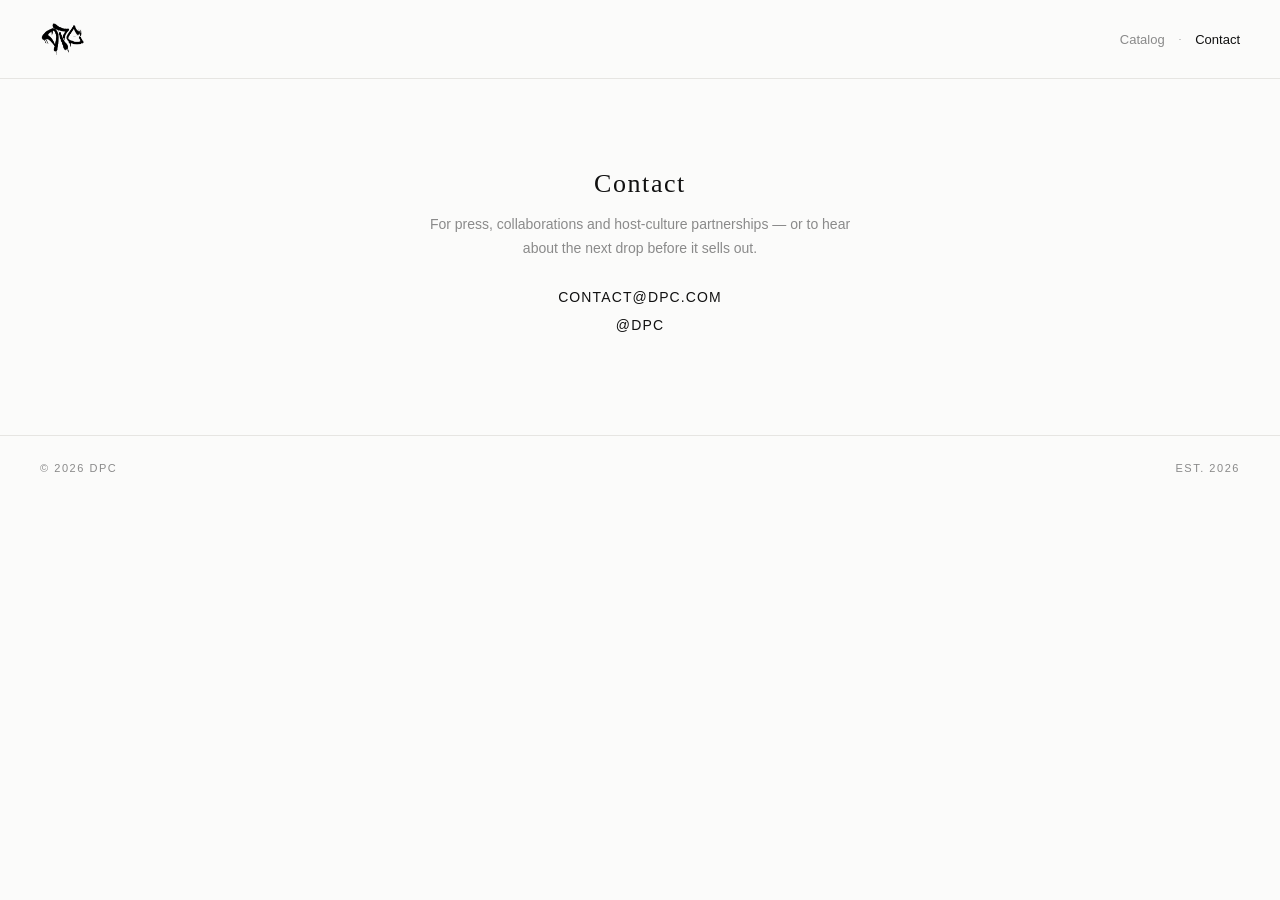
<file: contact.html>
<!DOCTYPE html>
<html lang="en">
<head>
  <meta charset="UTF-8">
  <meta name="viewport" content="width=device-width, initial-scale=1.0">
  <title>Contact — DPC</title>
  <link rel="icon" href="assets/favicon.png">
  <link rel="stylesheet" href="styles.css">
</head>
<body>

  <header>
    <a class="wordmark" href="index.html" aria-label="DPC"><img src="assets/logo-dpc.png" alt="DPC"></a>
    <nav>
      <a href="index.html">Catalog</a><span class="dot">·</span>
      <a href="contact.html" aria-current="page">Contact</a>
    </nav>
  </header>

  <main class="contact">
    <h1>Contact</h1>
    <p>For press, collaborations and host-culture partnerships — or to hear about the next drop before it sells out.</p>
    <a class="line" href="mailto:contact@dpc.com">CONTACT@DPC.COM</a>
    <a class="line" href="https://instagram.com/dpc" target="_blank" rel="noopener">@DPC</a>
  </main>

  <footer>
    <span>© 2026 DPC</span>
    <span>EST. 2026</span>
  </footer>

</body>
</html>
</file>
<file: styles.css>
/* DESTERRADO — storefront */
:root {
  --bg: #fbfbfa;
  --tile: #f4f3f0;
  --ink: #111111;
  --muted: #8a8a8a;
  --line: #e6e5e2;
  --accent: #8e1f2c;
  --serif: "Didot", "Bodoni MT", "Playfair Display", "Times New Roman", serif;
  --sans: "Helvetica Neue", Helvetica, Arial, system-ui, sans-serif;
}

* { margin: 0; padding: 0; box-sizing: border-box; }

body {
  background: var(--bg);
  color: var(--ink);
  font-family: var(--sans);
  font-size: 14px;
  -webkit-font-smoothing: antialiased;
}

a { color: inherit; text-decoration: none; }

/* ---------- header ---------- */
header {
  display: flex;
  align-items: center;
  gap: 28px;
  padding: 22px 40px;
  border-bottom: 1px solid var(--line);
  position: sticky;
  top: 0;
  background: rgba(251, 251, 250, 0.96);
  backdrop-filter: blur(4px);
  z-index: 10;
}

.wordmark { display: flex; align-items: center; }

.wordmark img { height: 34px; width: auto; display: block; }

nav {
  display: flex;
  align-items: center;
  gap: 14px;
  font-size: 13px;
  color: var(--muted);
  margin-left: auto;
}

nav .dot { font-size: 9px; line-height: 1; }

nav a:hover { color: var(--ink); }
nav a[aria-current="page"] { color: var(--ink); }

/* ---------- catalog ---------- */
.toolbar {
  display: flex;
  align-items: center;
  padding: 34px 40px 18px;
  font-size: 13px;
  color: var(--muted);
}

.toolbar .filters { display: flex; gap: 18px; }
.toolbar .right { margin-left: auto; display: flex; align-items: center; gap: 18px; }

details.filter { position: relative; }
details.filter summary {
  list-style: none;
  cursor: pointer;
  display: flex;
  align-items: center;
  gap: 6px;
  color: var(--muted);
}
details.filter summary::-webkit-details-marker { display: none; }
details.filter summary::after { content: "⌄"; font-size: 11px; }
details.filter[open] summary::after { content: "⌃"; }
details.filter summary:hover { color: var(--ink); }

details.filter .menu {
  position: absolute;
  top: 26px;
  left: 0;
  background: #fff;
  border: 1px solid var(--line);
  padding: 8px 0;
  min-width: 160px;
  box-shadow: 0 6px 18px rgba(0,0,0,0.06);
  z-index: 5;
}

details.filter .menu label {
  display: block;
  padding: 7px 16px;
  cursor: pointer;
  color: #444;
}
details.filter .menu label:hover { background: #f5f5f3; }
details.filter .menu input { display: none; }
details.filter .menu label.checked { color: var(--ink); font-weight: 500; }

.view-toggle { display: flex; gap: 10px; }
.view-toggle button {
  background: none;
  border: none;
  cursor: pointer;
  color: var(--muted);
  padding: 2px;
  display: flex;
}
.view-toggle button.active, .view-toggle button:hover { color: var(--ink); }
.view-toggle svg { width: 16px; height: 16px; }

/* ---------- grid ---------- */
.grid {
  display: grid;
  grid-template-columns: repeat(4, 1fr);
  gap: 26px;
  padding: 0 40px 70px;
}

.product { position: relative; }

.tile {
  position: relative;
  background: var(--tile);
  aspect-ratio: 1 / 1;
  overflow: hidden;
  display: block;
}

.tile img {
  width: 100%;
  height: 100%;
  object-fit: cover;
  transition: transform 0.4s ease;
}

.product:hover .tile img { transform: scale(1.03); }

.soldout-tag {
  position: absolute;
  top: 12px;
  left: 12px;
  font-size: 10px;
  letter-spacing: 0.18em;
  color: #6d6d6d;
  background: rgba(251, 251, 250, 0.85);
  padding: 4px 8px;
}

.meta {
  display: flex;
  justify-content: space-between;
  align-items: baseline;
  padding: 10px 2px 0;
  font-size: 13px;
}

.meta .name { letter-spacing: 0.02em; }
.meta .price { color: var(--muted); }

.product.sold-out .meta .name::after {
  content: "SOLD OUT";
  display: block;
  font-size: 10px;
  letter-spacing: 0.16em;
  color: var(--muted);
  margin-top: 3px;
}

/* list view */
.grid.list { grid-template-columns: 1fr; gap: 0; }
.grid.list .product {
  display: flex;
  align-items: center;
  border-bottom: 1px solid var(--line);
  padding: 12px 0;
}
.grid.list .tile { width: 88px; aspect-ratio: 1; flex: none; }
.grid.list .meta {
  flex: 1;
  padding: 0 24px;
  display: block;
}
.grid.list .soldout-tag { display: none; }
.grid.list .product.sold-out .meta .name::after { display: block; }

.empty {
  grid-column: 1 / -1;
  text-align: center;
  color: var(--muted);
  padding: 60px 0;
}

/* ---------- home ---------- */
.hero {
  padding: 0;
}
.hero img {
  width: 100%;
  height: 72vh;
  object-fit: cover;
  display: block;
  filter: saturate(0.92);
}

.manifesto {
  text-align: center;
  padding: 72px 24px;
}

.manifesto .five {
  font-size: 12px;
  letter-spacing: 0.3em;
  color: var(--muted);
  margin-bottom: 18px;
}

.manifesto h1 {
  font-family: var(--serif);
  font-weight: 400;
  font-size: clamp(22px, 3.4vw, 34px);
  letter-spacing: 0.02em;
  max-width: 720px;
  margin: 0 auto 34px;
}

.cta {
  display: inline-block;
  font-size: 12px;
  letter-spacing: 0.22em;
  border-bottom: 1px solid var(--ink);
  padding-bottom: 4px;
}
.cta:hover { color: var(--accent); border-color: var(--accent); }

/* ---------- contact ---------- */
.contact {
  max-width: 480px;
  margin: 0 auto;
  padding: 90px 24px;
  text-align: center;
}

.contact h1 {
  font-family: var(--serif);
  font-weight: 400;
  font-size: 26px;
  letter-spacing: 0.06em;
  margin-bottom: 14px;
}

.contact p { color: var(--muted); line-height: 1.7; margin-bottom: 28px; }

.contact a.line {
  display: block;
  font-size: 14px;
  letter-spacing: 0.08em;
  margin-bottom: 12px;
  color: var(--ink);
}
.contact a.line:hover { color: var(--accent); }

/* ---------- footer ---------- */
footer {
  border-top: 1px solid var(--line);
  padding: 26px 40px;
  display: flex;
  justify-content: space-between;
  font-size: 11px;
  letter-spacing: 0.14em;
  color: var(--muted);
}

/* ---------- responsive ---------- */
@media (max-width: 1024px) { .grid { grid-template-columns: repeat(3, 1fr); } }
@media (max-width: 760px) {
  header { padding: 16px 20px; gap: 16px; }
  .wordmark { font-size: 20px; }
  .grid { grid-template-columns: repeat(2, 1fr); gap: 14px; padding: 0 20px 50px; }
  .toolbar { padding: 0 20px 14px; flex-wrap: wrap; }
  footer { padding: 20px; flex-direction: column; gap: 8px; }
}

/* ---------- product & cart modals ---------- */
body.modal-open { overflow: hidden; }

.modal {
  position: fixed;
  inset: 0;
  z-index: 60;
  display: flex;
  align-items: center;
  justify-content: center;
  padding: 24px;
}

.modal[hidden] { display: none; }

.modal-backdrop {
  position: absolute;
  inset: 0;
  background: rgba(17, 17, 17, 0.42);
  backdrop-filter: blur(2px);
}

.modal-panel {
  position: relative;
  z-index: 1;
  width: min(880px, 100%);
  max-height: calc(100vh - 48px);
  overflow: auto;
  background: var(--bg);
  display: grid;
  grid-template-columns: 1.1fr 1fr;
}

.modal-media { background: var(--tile); }
.modal-media img { width: 100%; height: 100%; object-fit: cover; display: block; }

.modal-info {
  padding: 36px;
  display: flex;
  flex-direction: column;
}

.modal-eyebrow {
  font-size: 10px;
  letter-spacing: 0.2em;
  color: var(--muted);
  text-transform: uppercase;
  margin-bottom: 10px;
}

.modal-info h2,
.modal-panel-cart h2 {
  font-family: var(--serif);
  font-weight: 400;
  font-size: 26px;
  letter-spacing: 0.02em;
}

.modal-price {
  font-size: 14px;
  color: var(--muted);
  margin-bottom: 22px;
}

.sizes {
  border: none;
  display: flex;
  flex-wrap: wrap;
  gap: 8px;
  margin-bottom: 6px;
}

.sizes legend {
  width: 100%;
  font-size: 10px;
  letter-spacing: 0.16em;
  text-transform: uppercase;
  color: var(--muted);
  margin-bottom: 10px;
}

.sizes label {
  width: 38px;
  height: 38px;
  border: 1px solid var(--line);
  display: flex;
  align-items: center;
  justify-content: center;
  font-size: 12px;
  cursor: pointer;
  transition: border-color 0.15s ease;
}

.sizes label:hover { border-color: var(--ink); }

.sizes input { position: absolute; opacity: 0; pointer-events: none; }

.sizes label:has(input:checked) {
  background: var(--ink);
  color: var(--bg);
  border-color: var(--ink);
}

.sizes.invalid label { border-color: var(--accent); }

.size-error {
  font-size: 11px;
  color: var(--accent);
  margin-bottom: 10px;
}

.btn-add {
  margin-top: 14px;
  width: 100%;
  background: var(--ink);
  color: var(--bg);
  border: none;
  padding: 13px;
  font-size: 11px;
  letter-spacing: 0.16em;
  text-transform: uppercase;
  cursor: pointer;
  transition: background 0.15s ease;
}

.btn-add:hover { background: var(--accent); }

.modal-note {
  font-size: 11px;
  color: var(--muted);
  text-align: center;
  margin-top: 14px;
  line-height: 1.5;
}

.modal-close {
  position: absolute;
  top: 12px;
  right: 12px;
  width: 36px;
  height: 36px;
  background: none;
  border: none;
  font-size: 24px;
  line-height: 1;
  color: var(--muted);
  cursor: pointer;
  z-index: 2;
}

.modal-close:hover { color: var(--ink); }

.modal-panel-cart {
  width: min(520px, 100%);
  grid-template-columns: 1fr;
  padding: 36px;
}

.modal-panel-cart h2 { margin-bottom: 18px; }

.cart-item {
  display: flex;
  gap: 14px;
  padding: 14px 0;
  border-bottom: 1px solid var(--line);
}

.cart-item img {
  width: 56px;
  height: 56px;
  object-fit: cover;
  flex: none;
  background: var(--tile);
}

.cart-item-info { flex: 1; }

.cart-item-name { font-size: 13px; margin-bottom: 4px; }

.cart-item-meta {
  font-size: 11px;
  letter-spacing: 0.08em;
  color: var(--muted);
  margin-bottom: 6px;
}

.cart-remove {
  background: none;
  border: none;
  padding: 0;
  font-size: 10px;
  letter-spacing: 0.1em;
  text-transform: uppercase;
  color: var(--muted);
  cursor: pointer;
}

.cart-remove:hover { color: var(--ink); }

.cart-empty {
  font-size: 13px;
  color: var(--muted);
  padding: 10px 0 18px;
}

.cart-total {
  display: flex;
  justify-content: space-between;
  font-size: 13px;
  padding: 16px 0 4px;
}

@media (max-width: 760px) {
  .modal { padding: 12px; }
  .modal-panel { grid-template-columns: 1fr; }
  .modal-media { aspect-ratio: 1 / 1; }
  .modal-info { padding: 24px 20px 28px; }
  .modal-panel-cart { padding: 24px 20px; }
  .wordmark img { height: 28px; }
}
</file>
